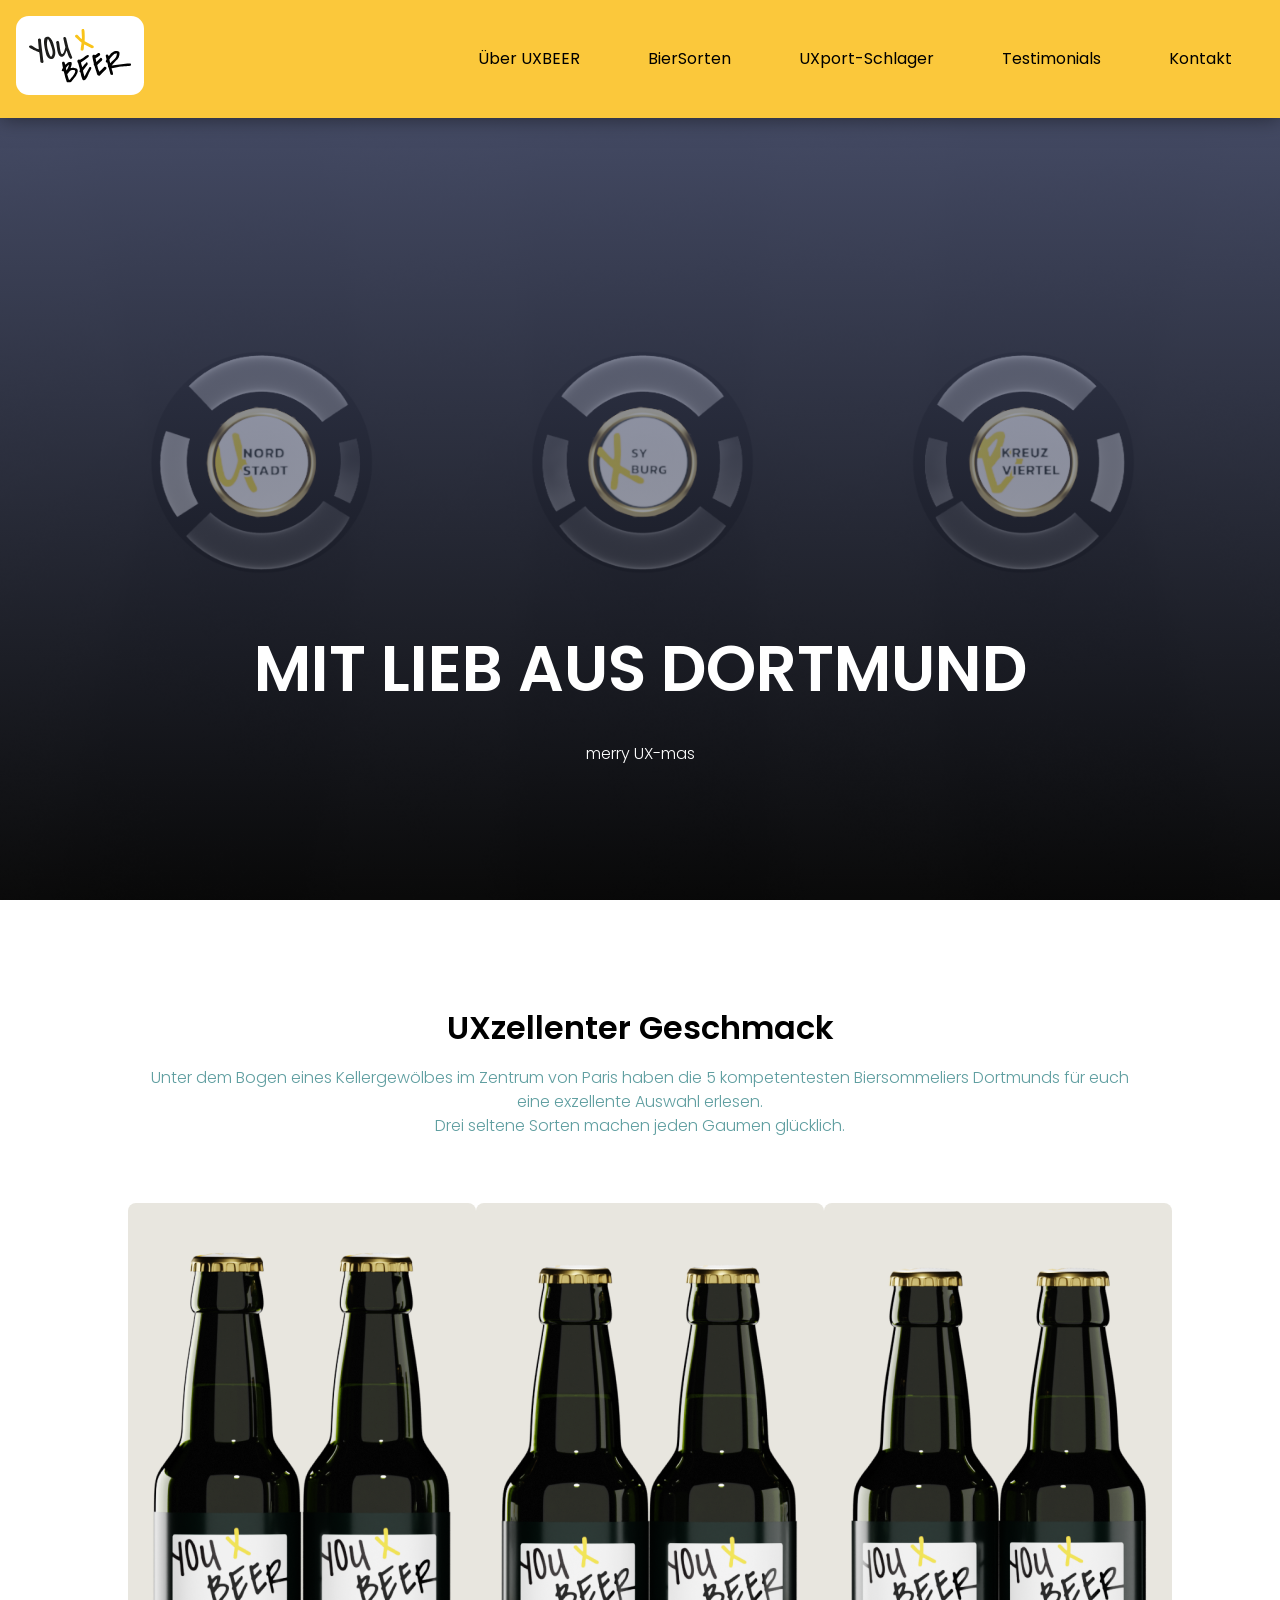
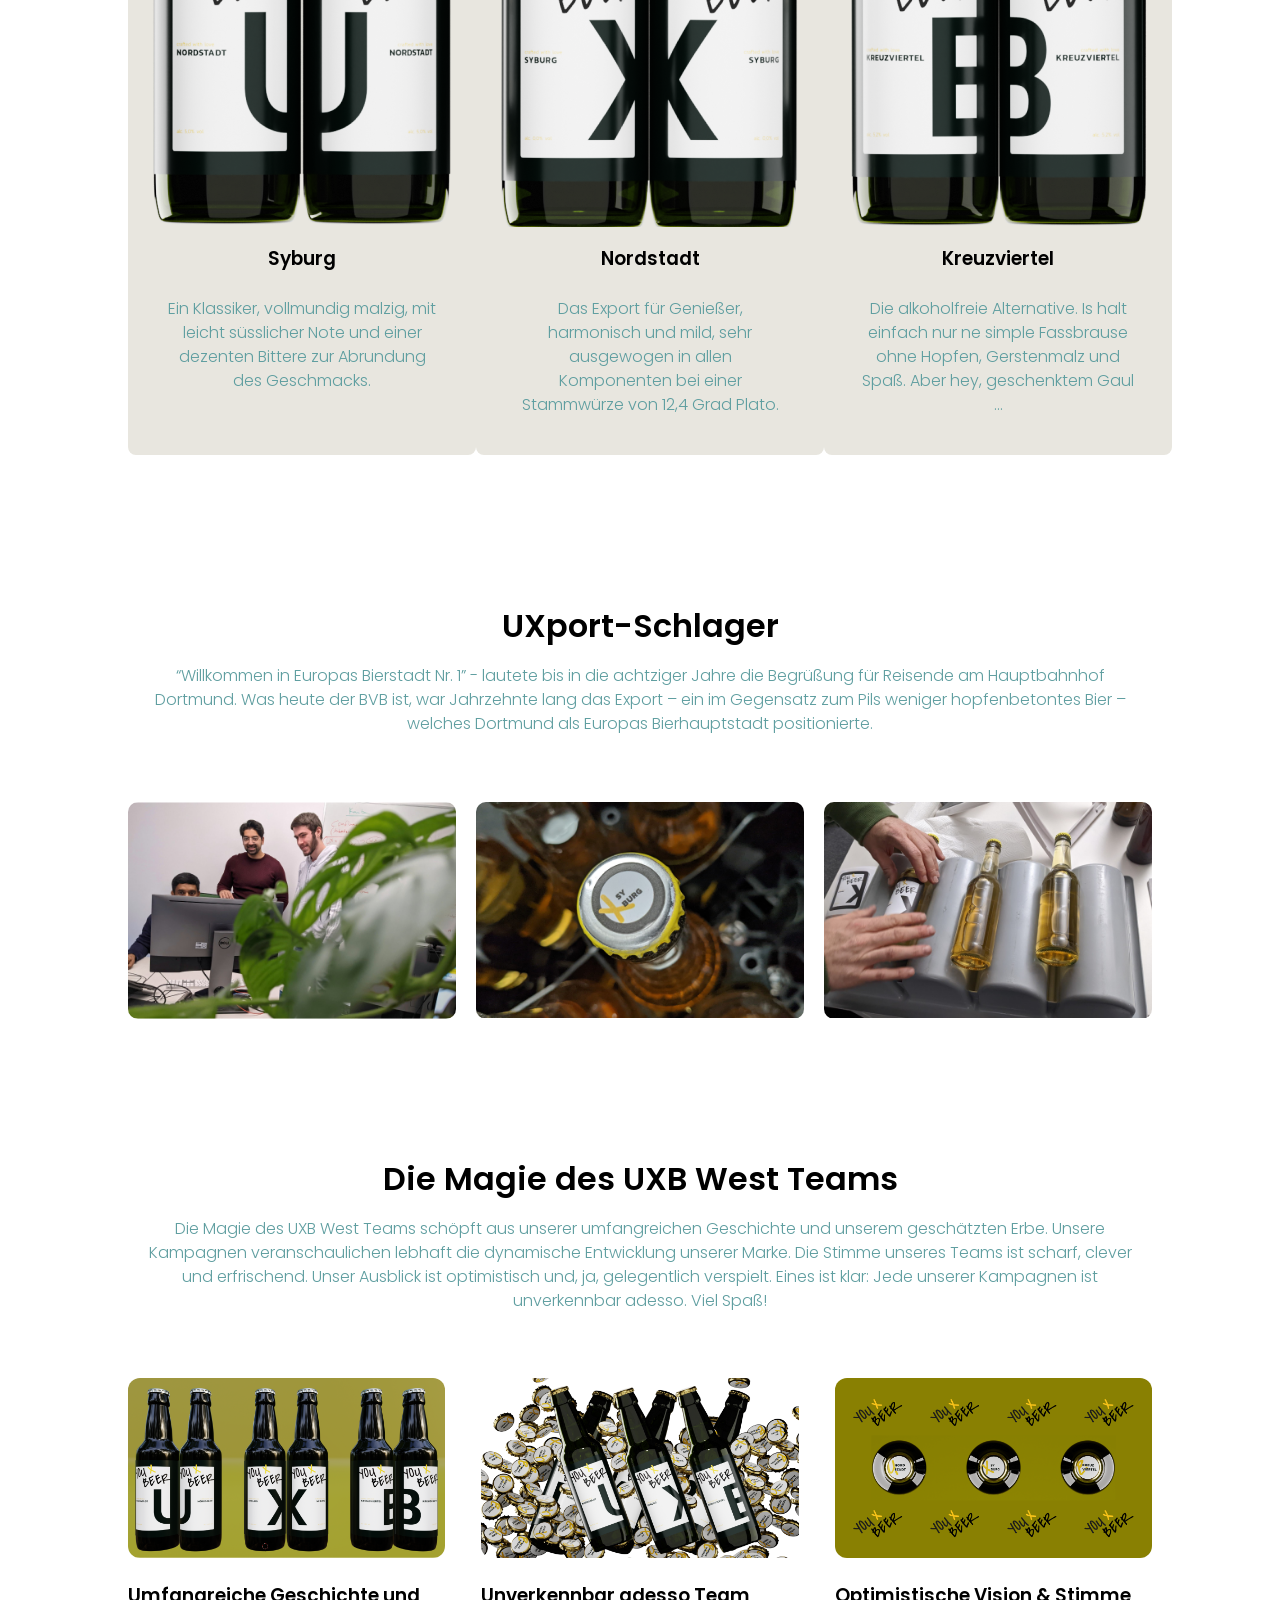
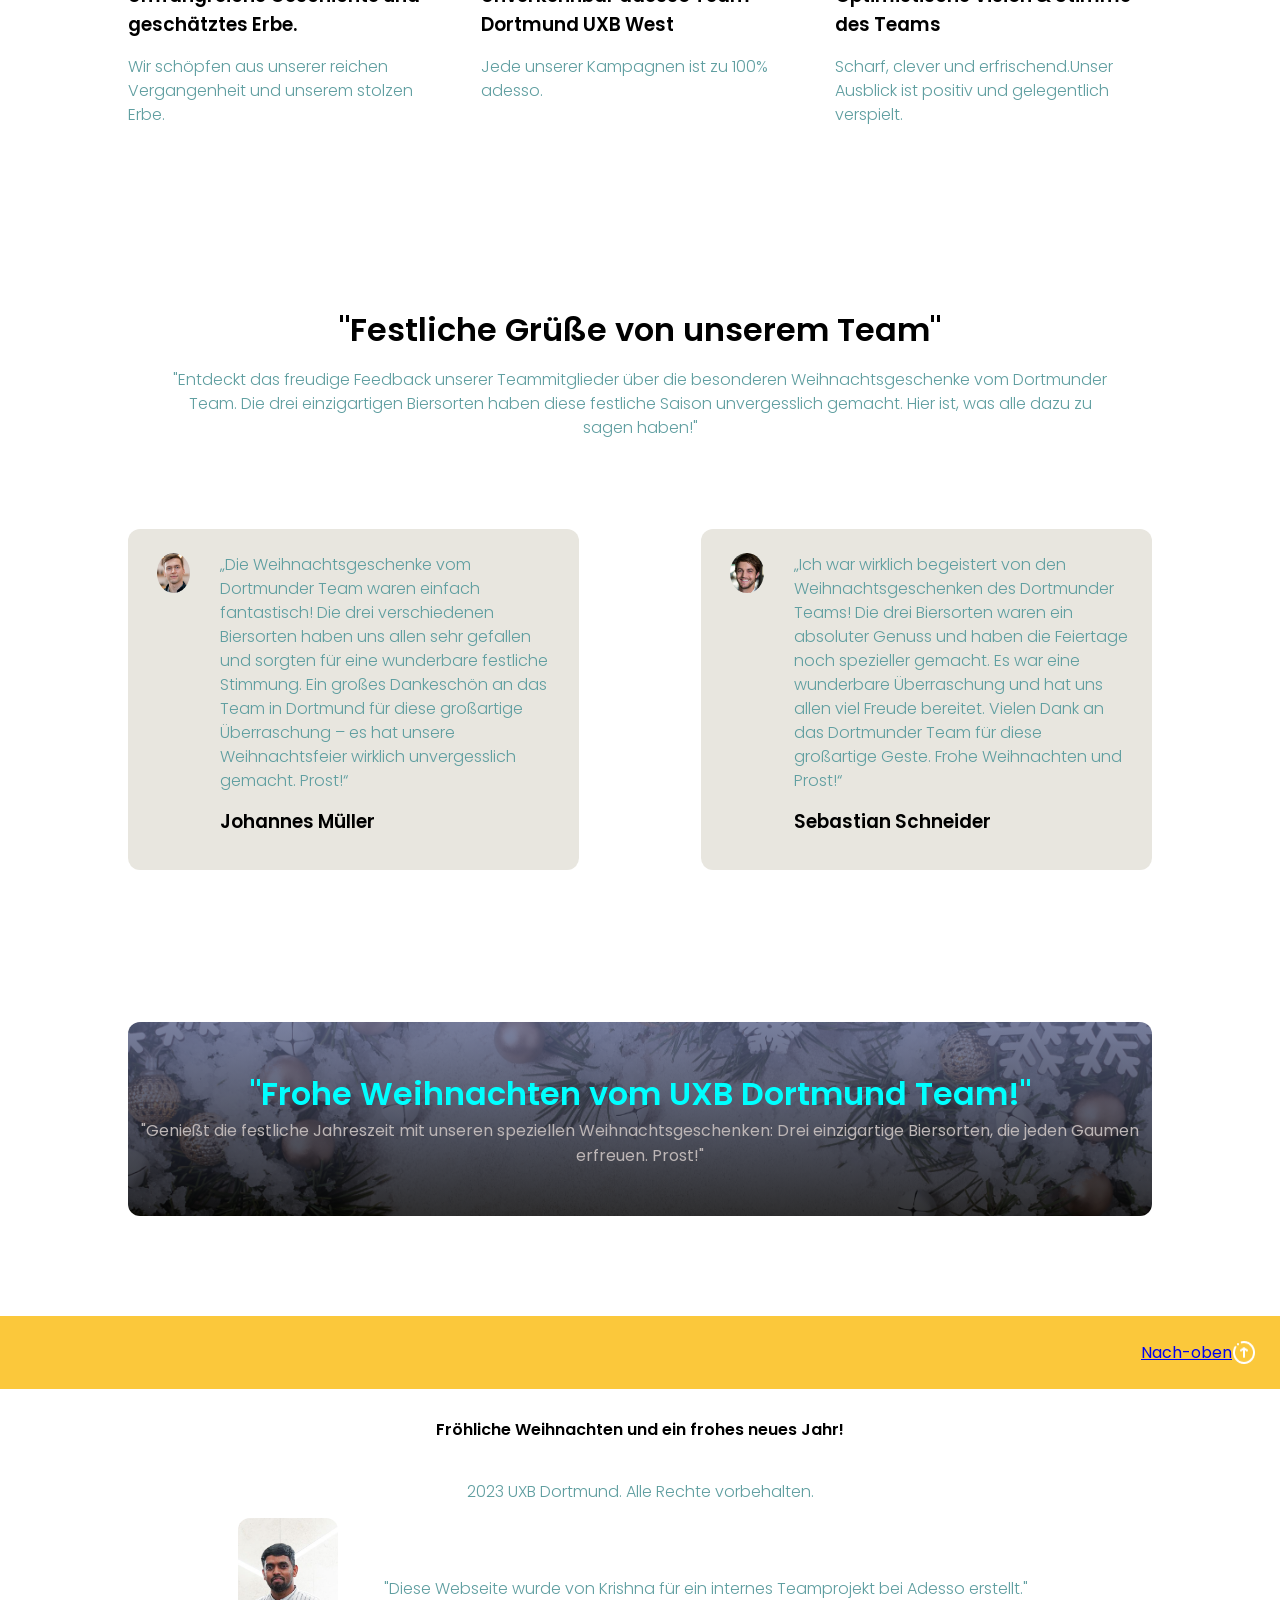
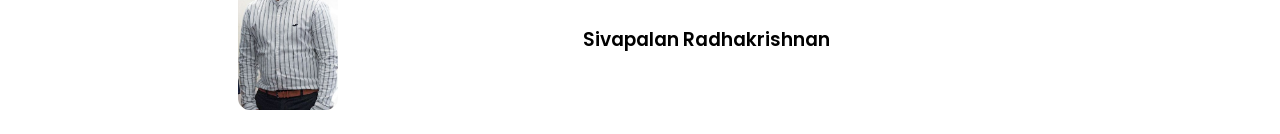
<file: code/index.html>
<!DOCTYPE html>
<html lang="en">
<head>
    <meta charset="UTF-8">
    <meta name="viewport" content="width=device-width, initial-scale=1.0">


    <link rel="icon" type="image/jpg" href="./images/Asset 2.svg">
    <title>UXBEER</title>
    <link rel="stylesheet" href="style.css">
    <link rel="preconnect" href="https://fonts.googleapis.com">
    <link rel="preconnect" href="https://fonts.gstatic.com" crossorigin>
    <link href="https://fonts.googleapis.com/css2?family=Poppins:wght@300;400;500;600;700&display=swap" rel="stylesheet">
   
   



</head>
<body>
    <nav>
        <a href="index.html"><img src="images/Asset 2.svg" alt="logo"></a>
        <div class="nav-links" id="navLinks">

            <img class="close-icon" src="images/white close icon.png" onclick="hideMenu()" >
                                       
                    <ul>
                        <li>  <a href="">Über UXBEER</a>  </li>
                        <li>  <a href="#BierSorten">BierSorten</a>  </li>
                        <li>  <a href="#UXport-Schlager">UXport-Schlager</a>  </li>
                        <li>  <a href="#Testimonials">Testimonials</a>  </li>                                        
                        <li>  <a href="#Kontakt">Kontakt</a>  </li>            
                    </ul>
        </div>
           
            <img class="menu-icon" src="images/white menu icon.png" onclick="showMenu()" >
            
       
</nav>
   <div class="header">
        
        <div class="textbox">
                             <h1>MIT LIEB AUS DORTMUND</h1>
                             <p>merry UX-mas</p>        
        </div>

   </div>
  
 <!-----beersortesection-->
   <section class="beerclasses" id="BierSorten">
    <h1>UXzellenter Geschmack</h1>
    <p>Unter dem Bogen eines Kellergewölbes im Zentrum von Paris haben die 5 kompetentesten Biersommeliers Dortmunds für euch eine exzellente Auswahl erlesen. 
        <br>Drei seltene Sorten machen jeden Gaumen glücklich.</p>

   <div class="row">
    <div class="beersorte">
        <img src="images/ubeer.png"  >
        <h3>Syburg</h3>
        <p>Ein Klassiker, vollmundig malzig, mit leicht süsslicher Note und einer dezenten Bittere zur Abrundung des Geschmacks.</p>
    </div>

    <div class="beersorte">
        <img src="images/xbeer.png" >
        <h3>Nordstadt</h3>
        <p>Das Export für Genießer, harmonisch und mild, sehr ausgewogen in allen Komponenten bei einer Stammwürze von 12,4 Grad Plato.</p>
    </div>

    <div class="beersorte">
        <img src="images/bbeer.png" >
        <h3>Kreuzviertel</h3>
        <p>Die alkoholfreie Alternative. Is halt einfach nur ne simple Fassbrause ohne Hopfen, Gerstenmalz und Spaß. Aber hey, geschenktem Gaul ...</p>
    </div>
    
</div>
   </section>


    <!-----beersortesection-->
    <section class="uxbeersection" id="UXport-Schlager">

        <h1>UXport-Schlager</h1>
        <p>“Willkommen in Europas Bierstadt Nr. 1” -  
            lautete bis in die achtziger Jahre die Begrüßung für Reisende am Hauptbahnhof Dortmund. 
            Was heute der BVB ist, war Jahrzehnte lang das Export – ein im Gegensatz zum Pils weniger hopfenbetontes 
            Bier – welches Dortmund als Europas Bierhauptstadt positionierte. </p>

            <div class="row">
                <div class="teampix">
                <img src="images/teampicture.png" >
                <div class="layer">
                    <h3>UXB Team</h3>
                </div>
                </div>

                <div class="teampix">
                    <img src="images/lidpicture.png" >
                    <div class="layer">
                        <h3>Top classic</h3>
                    </div>
                    </div>


                 <div class="teampix">
                    <img src="images/makingpicture.png" >
                    <div class="layer">
                    <h3>Let's do IT</h3>
                    </div>
                    </div>


            </div>

    </section>

 <!-----beersortesection-->

<section class="uxbwest">

<h1>Die Magie des UXB West Teams</h1>

<p>Die Magie des UXB West Teams schöpft aus unserer umfangreichen Geschichte und unserem geschätzten Erbe. 
    Unsere Kampagnen veranschaulichen lebhaft die dynamische Entwicklung unserer Marke. 
    Die Stimme unseres Teams ist scharf, clever und erfrischend. Unser Ausblick ist optimistisch und, ja, gelegentlich verspielt. 
    Eines ist klar: Jede unserer Kampagnen ist unverkennbar adesso. Viel Spaß!</p>

    <div class="row">
        <div class="teammagic">
            <img src="images/blogimage1.png">
            <h3>Umfangreiche Geschichte und geschätztes Erbe.</h3>
            <p>Wir schöpfen aus unserer reichen Vergangenheit und unserem stolzen Erbe.</p>
        </div>

        <div class="teammagic">
            <img src="images/blogimage2.png">
            <h3>Unverkennbar adesso Team Dortmund UXB West</h3>
            <p>Jede unserer Kampagnen ist zu 100% adesso.</p>
        </div>

        <div class="teammagic">
            <img src="images/blogimage3.png">
            <h3>Optimistische Vision & Stimme des Teams</h3>
            <p>Scharf, clever und erfrischend.Unser Ausblick ist positiv und gelegentlich verspielt.</p>
        </div>

    </div> 

</section>

<!-----Testimonials-->

<section class="testimonials" id="Testimonials">
   <div class="bandborder">
    <h1>"Festliche Grüße von unserem Team"</h1>
    <p> "Entdeckt das freudige Feedback unserer Teammitglieder über die besonderen Weihnachtsgeschenke vom Dortmunder Team. 
        Die drei einzigartigen Biersorten haben diese festliche Saison unvergesslich gemacht. 
        Hier ist, was alle dazu zu sagen haben!"  </p>
    </div>


    <div class="row">
        <div class="testimonialscolumn">
            <img src="images/porait-cute-boy-cafe 1.png" >
            <div class="align">
                <p>„Die Weihnachtsgeschenke vom Dortmunder Team waren einfach fantastisch! 
                    Die drei verschiedenen Biersorten haben uns allen sehr gefallen und sorgten für eine wunderbare festliche Stimmung. 
                    Ein großes Dankeschön an das Team in Dortmund für diese großartige Überraschung 
                    – es hat unsere Weihnachtsfeier wirklich unvergesslich gemacht. Prost!“</p>
                <h3>Johannes Müller</h3>
            </div>

        </div>

        <div class="testimonialscolumn">
            <img src="images/smiling-businessman-standing-airport 1.png" >
            <div class="align">
                <p>„Ich war wirklich begeistert von den Weihnachtsgeschenken des Dortmunder Teams! 
                    Die drei Biersorten waren ein absoluter Genuss und haben die Feiertage noch spezieller gemacht. 
                    Es war eine wunderbare Überraschung und hat uns allen viel Freude bereitet. 
                    Vielen Dank an das Dortmunder Team für diese großartige Geste. Frohe Weihnachten und Prost!“</p>
                <h3>Sebastian Schneider</h3>
            </div>

        </div>

    </div>
</section>


<!-----Banner-->

<section class="wishes">
    <h1>"Frohe Weihnachten vom UXB Dortmund Team!"</h1>
    <a href="index.html">"Genießt die festliche Jahreszeit mit unseren speziellen Weihnachtsgeschenken: Drei einzigartige Biersorten, die jeden Gaumen erfreuen. Prost!"</a>
</section>

<div class="totop">
    <a href="index.html">Nach-oben</a>  
    <img src="images/go up.png" >  
</div>


 <!---Footer-->

 <section class="footer" id="Kontakt">
    <h4>Fröhliche Weihnachten und ein frohes neues Jahr!</h4>
    <p>2023 UXB Dortmund. Alle Rechte vorbehalten.</p>
   
    <div class="footermessage">
        <img src="images/krishna.png" >
        <div class="align">
            <p>"Diese Webseite wurde von Krishna für ein internes Teamprojekt bei Adesso erstellt."</p>
            <h3>Sivapalan Radhakrishnan</h3>
        </div>      

    </div>
    
 </section>




   <!-----Javascript for toggle Menu-->
    <script>
        var navLinks = document.getElementById("navLinks");
        function showMenu(){
            navLinks.style.right = "0";
        }
        function hideMenu(){
            navLinks.style.right = "-351px";
        }

        
    </script>



</body>
</html>
</file>
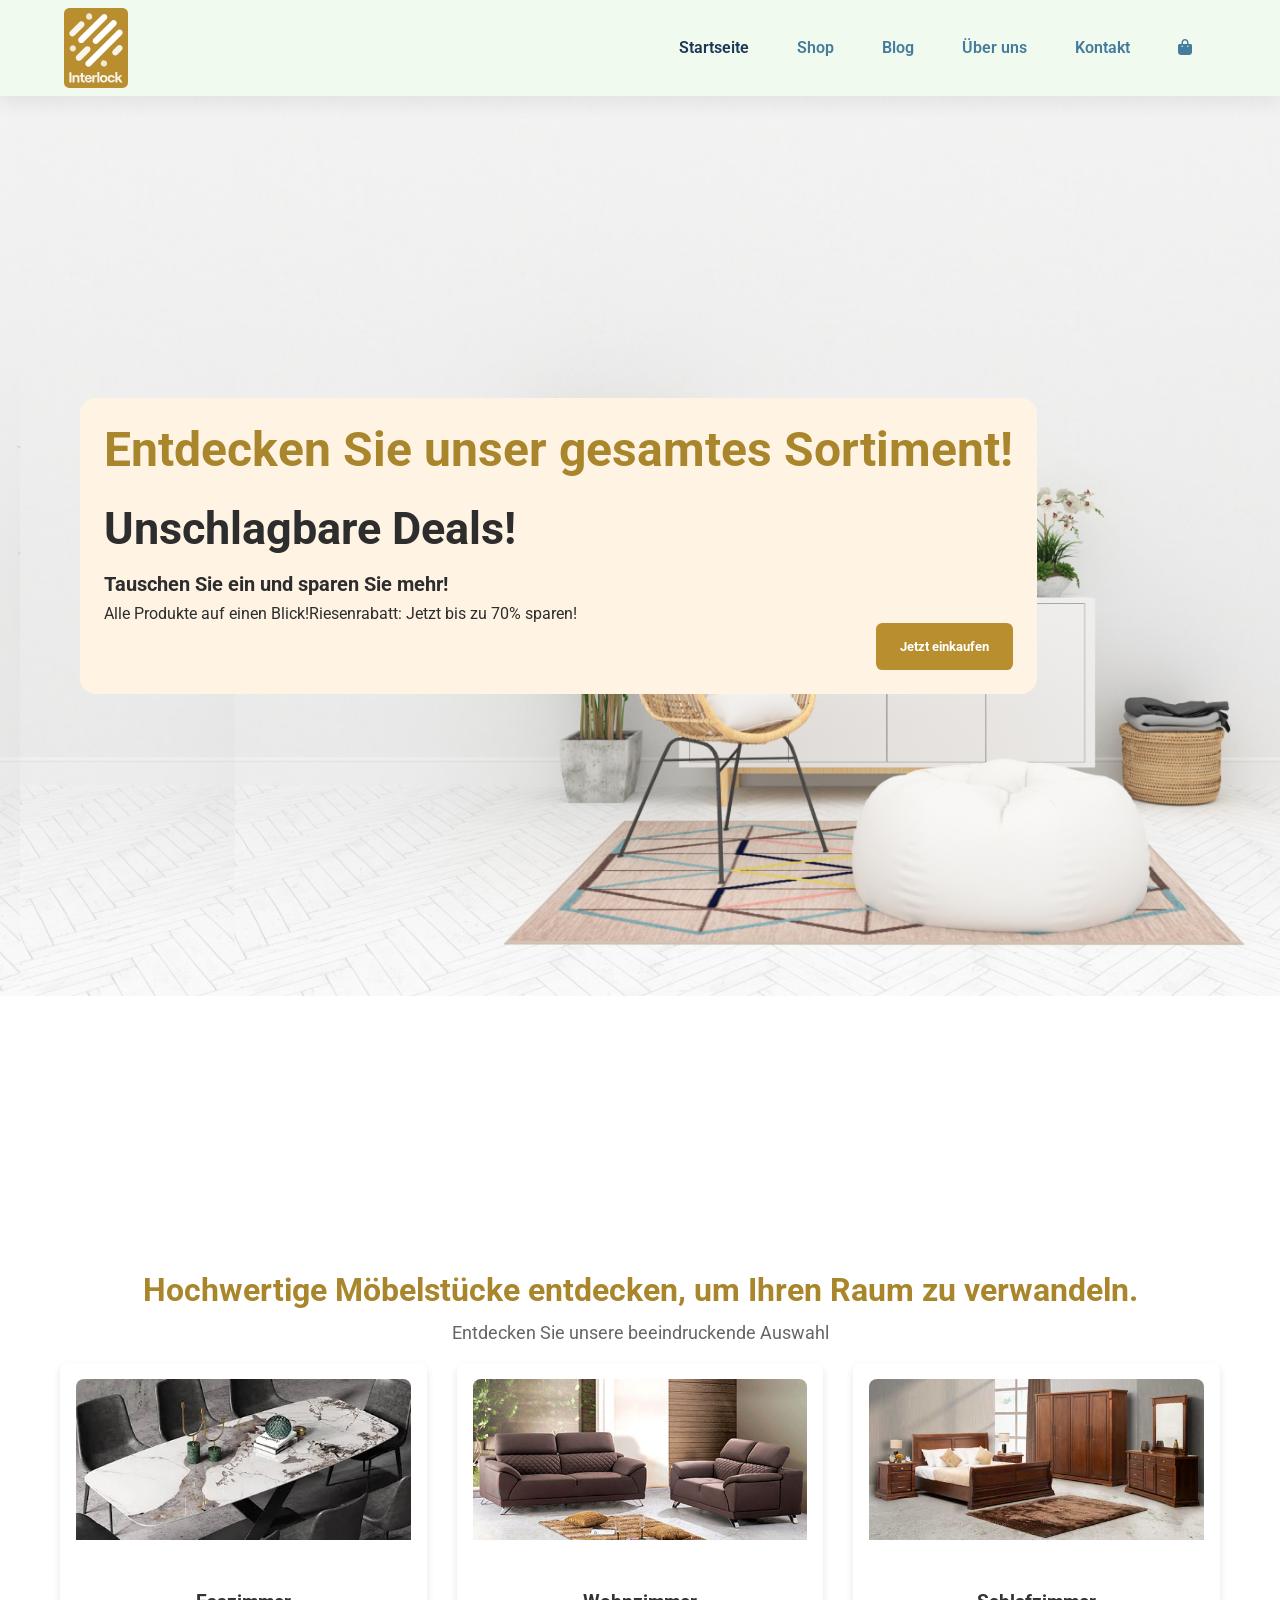
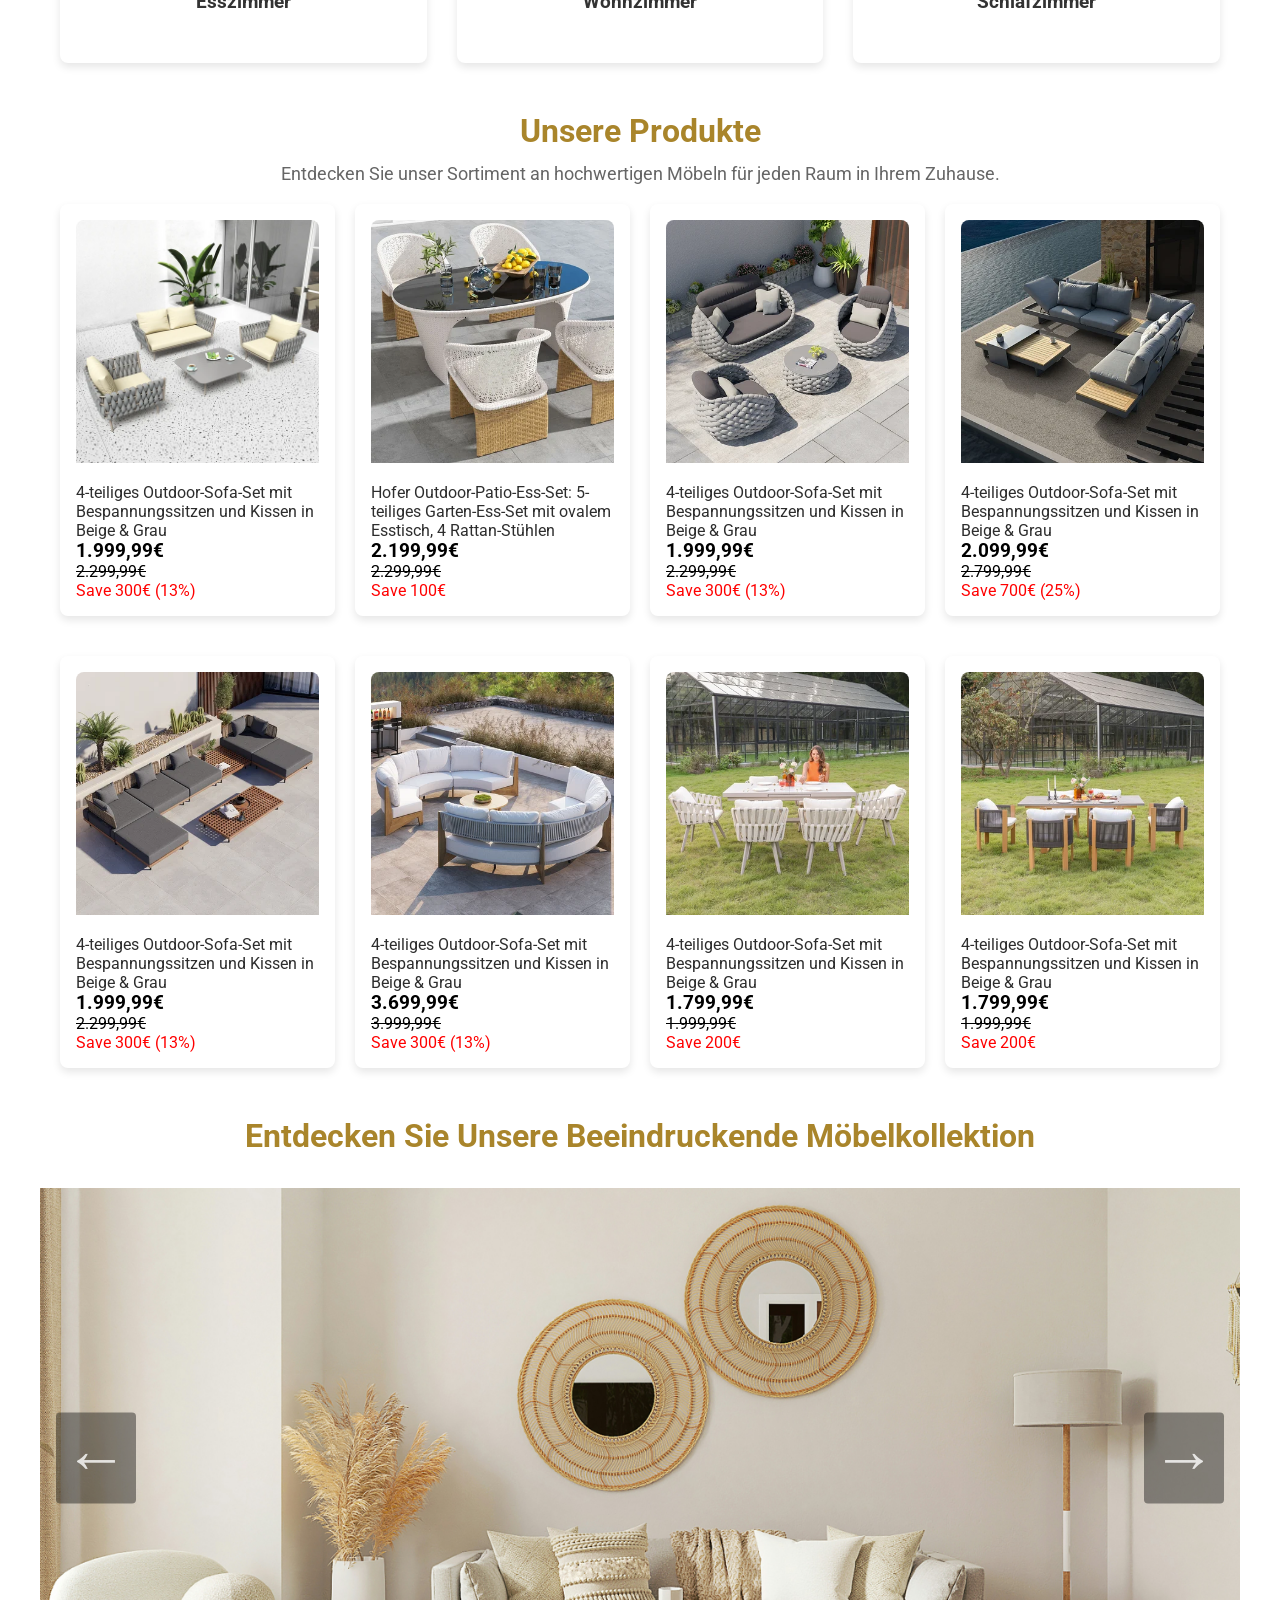
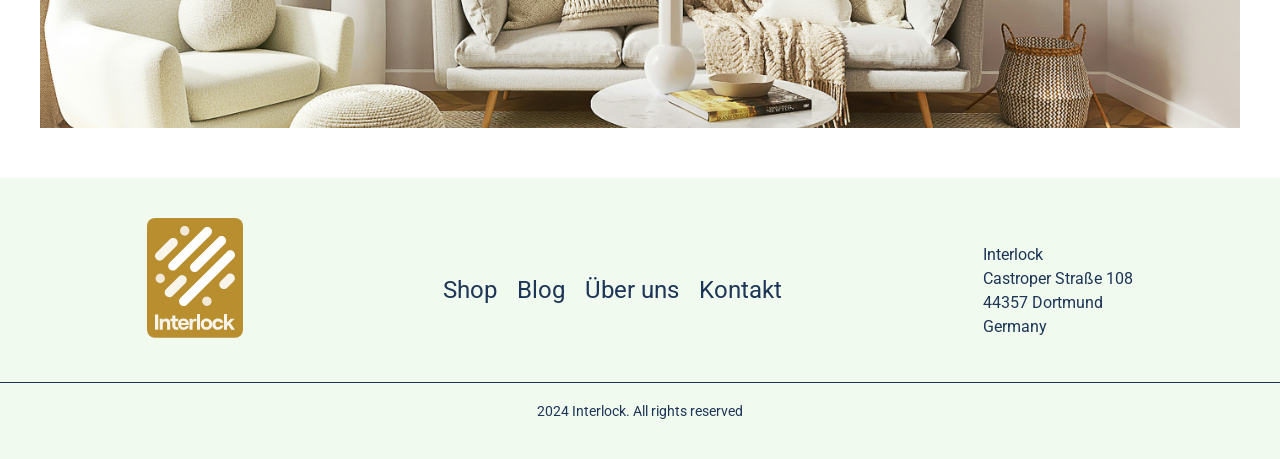
<file: Ecommerce webseit/index.html>
<!DOCTYPE html>
<html lang="en">

<head>
    <meta charset="UTF-8">
    <meta name="viewport" content="width=device-width, initial-scale=1.0">
    <title>Ecommerce webseit</title>
    <link rel="icon" href="images/Logo.svg" type="image/x-icon">

    <link rel="preconnect" href="https://fonts.googleapis.com">
    <link rel="preconnect" href="https://fonts.gstatic.com" crossorigin>
    <link href="https://fonts.googleapis.com/css2?family=Open+Sans:ital,
    wght@0,300..800;1,300..800&family=Roboto:ital,wght@0,300;0,400;0,500;0,700;0,900;1,400&display=swap"
        rel="stylesheet">

    <!-- cdn font awsome -->
    <link rel="stylesheet" href="https://cdnjs.cloudflare.com/ajax/libs/font-awesome/6.0.0-beta3/css/all.min.css">
    <!-- style.css link -->
    <link rel="stylesheet" href="style.css">
    <script src="script.js" defer></script>

</head>

<body>

    <!--Navbar(1 logo image and 6 anchor tag links) ----------------------------------------->

    <section id="header">
        <div class="logo-container">
            <a href="#index.html" class="logo"><img src="images/Logo.svg" alt="Logo" class="logo">
            </a>
        </div>


        <div>
            <ul id="navbar">
                <li> <a class="active" href="index.html">Startseite</a> </li>
                <li> <a href="shop.html">Shop</a> </li>
                <li> <a href="blog.html">Blog</a> </li>
                <li> <a href="überuns.html">Über uns</a> </li>
                <li> <a href="kontakt.html">Kontakt</a> </li>
                <li> <a href="cart.html"><i class="fa fa-shopping-bag"></i></a> </li>
            </ul>
        </div>

    </section>

    <!--banner image and its contents-------------------------------------------------------->

    <section id="hero">
        <div class="bannerText">
            <h1>Entdecken Sie unser gesamtes Sortiment!</h1>
            <h2>Unschlagbare Deals!</h2>
            <h4>Tauschen Sie ein und sparen Sie mehr!</h4>
            <p>Alle Produkte auf einen Blick!Riesenrabatt: Jetzt bis zu 70% sparen!</p>
            <button>Jetzt einkaufen</button>
        </div>
    </section>

        <!--new wrapper-------------------------------------------------------->
        <section class="wrap">
            <div class="wrapper">
                <div class="item item1"><img src="images/products section 3/moving slider/1.jpg"></div>
                <div class="item item2"><img src="images/products section 3/moving slider/2.jpg"></div>
                <div class="item item3"><img src="images/products section 3/moving slider/3.jpg"></div>
                <div class="item item4"><img src="images/products section 3/moving slider/4.jpg"></div>
                <div class="item item5"><img src="images/products section 3/moving slider/9.jpg"></div>
                <div class="item item6"><img src="images/products section 3/moving slider/6.jpg"></div>
                <div class="item item7"><img src="images/products section 3/moving slider/7.jpg"></div>
                <div class="item item8"><img src="images/products section 3/moving slider/8.jpg"></div>
            </div>
        </section>
    
        <!----------------------------------------------------------------------->


    <!--feature cards-------------------------------------------------------->

    <div class="featuretitles">
        <h1>Hochwertige Möbelstücke entdecken, um Ihren Raum zu verwandeln.</h1>
        <p>Entdecken Sie unsere beeindruckende Auswahl</p>
    </div>

    <section id="features">
        <div class="feature-card">
            <img src="images/products section 3/dining.webp" alt="Dining Room">
            <h4>Esszimmer</h4>
        </div>
        <div class="feature-card">
            <img src="images/products section 3/wohnzimmer-sofa-1.jpg" alt="Living Room">
            <h4>Wohnzimmer</h4>
        </div>
        <div class="feature-card">
            <img src="images/products section 3/bedroom.jpeg" alt="Bedroom">
            <h4>Schlafzimmer</h4>
        </div>
    </section>

    <!--products cards-------------------------------------------------------->
    <div class="featuretitles">
        <h1>Unsere Produkte</h1>
        <p>Entdecken Sie unser Sortiment an hochwertigen Möbeln für jeden Raum in Ihrem Zuhause.</p>
    </div>
    <section id="produktsection">
        <div id="produktcards" class="card">
            <img src="images/products section 3/product1.webp" alt="product1">
            <div class="productcard">
                <p>4-teiliges Outdoor-Sofa-Set mit Bespannungssitzen und Kissen in Beige & Grau</p>
                <p>
                <h3>1.999,99€</h3>
                <del>2.299,99€</del><br>
                <span style="color: red;">Save 300€ (13%)</span>
                </p>
            </div>
        </div>
        <div id="produktcards" class="card">
            <img src="images/products section 3/p2.webp" alt="product1">
            <div class="productcard">
                <p>Hofer Outdoor-Patio-Ess-Set: 5-teiliges Garten-Ess-Set mit ovalem Esstisch, 4 Rattan-Stühlen </p>
                <p>
                <h3>2.199,99€</h3>
                <del>2.299,99€</del><br>
                <span style="color: red;">Save 100€</span>
                </p>
            </div>
        </div>
        <div id="produktcards" class="card">
            <img src="images/products section 3/p3.webp" alt="product1">
            <div class="productcard">
                <p>4-teiliges Outdoor-Sofa-Set mit Bespannungssitzen und Kissen in Beige & Grau</p>
                <p>
                <h3>1.999,99€</h3>
                <del>2.299,99€</del><br>
                <span style="color: red;">Save 300€ (13%)</span>
                </p>
            </div>
        </div>
        <div id="produktcards" class="card">
            <img src="images/products section 3/p4.webp" alt="product1">
            <div class="productcard">
                <p>4-teiliges Outdoor-Sofa-Set mit Bespannungssitzen und Kissen in Beige & Grau</p>
                <p>
                <h3>2.099,99€</h3>
                <del>2.799,99€</del><br>
                <span style="color: red;">Save 700€ (25%)</span>
                </p>
            </div>
        </div>
        <div id="produktcards" class="card">
            <img src="images/products section 3/p5.webp" alt="product1">
            <div class="productcard">
                <p>4-teiliges Outdoor-Sofa-Set mit Bespannungssitzen und Kissen in Beige & Grau</p>
                <p>
                <h3>1.999,99€</h3>
                <del>2.299,99€</del><br>
                <span style="color: red;">Save 300€ (13%)</span>
                </p>
            </div>
        </div>
        <div id="produktcards" class="card">
            <img src="images/products section 3/p6.webp" alt="product1">
            <div class="productcard">
                <p>4-teiliges Outdoor-Sofa-Set mit Bespannungssitzen und Kissen in Beige & Grau</p>
                <p>
                <h3>3.699,99€</h3>
                <del>3.999,99€</del><br>
                <span style="color: red;">Save 300€ (13%)</span>
                </p>
            </div>
        </div>
        <div id="produktcards" class="card">
            <img src="images/products section 3/p7.webp" alt="product1">
            <div class="productcard">
                <p>4-teiliges Outdoor-Sofa-Set mit Bespannungssitzen und Kissen in Beige & Grau</p>
                <p>
                <h3>1.799,99€</h3>
                <del>1.999,99€</del><br>
                <span style="color: red;">Save 200€</span>
                </p>
            </div>
        </div>
        <div id="produktcards" class="card">
            <img src="images/products section 3/p8.webp" alt="product1">
            <div class="productcard">
                <p>4-teiliges Outdoor-Sofa-Set mit Bespannungssitzen und Kissen in Beige & Grau</p>
                <p>
                <h3>1.799,99€</h3>
                <del>1.999,99€</del><br>
                <span style="color: red;">Save 200€</span>
                </p>
            </div>
        </div>
    </section>

    <!--products carousel-------------------------------------------------------->
    <div class="featuretitles">
        <h1>Entdecken Sie Unsere Beeindruckende Möbelkollektion</h1>
    </div>

    <section aria aria-label="Newest Photos">
        <div class="carousal" data-carousel>
            <button class="carousal-button prev" data-carousal-button="prev">
                &#8592;</button>
            <button class="carousal-button next" data-carousal-button="next">&#8594;</button>

            <ul data-slides>
                <li class="slide" data-active><img src="images/products section 3/slide1.jpg" alt="p8"></li>
                <li class="slide"><img src="images/products section 3/slide2.jpg" alt="p7"></li>
                <li class="slide"><img src="images/products section 3/slide3.jpg" alt="p6"></li>
                <li class="slide"><img src="images/products section 3/slide4.jpg" alt="p5"></li>
                <li class="slide"><img src="images/products section 3/slide5.jpg" alt="p5"></li>
            </ul>
        </div>
    </section>

  <!--FOOTER-------------------------------------------------------->
    <footer>
        <div class="footer-container">
            <div class="footer-logo">
                <img src="images/Logo.svg" alt="Company Logo">
            </div>
            <div class="footer-nav">
                <nav>
                    <ul>
                        <li><a href="#">Shop</a></li>
                        <li><a href="#">Blog</a></li>
                        <li><a href="#">Über uns</a></li>
                        <li><a href="#">Kontakt</a></li>
                    </ul>
                </nav>
            </div>
            <div class="footer-address">
                <p>Interlock</p>
                <p>Castroper Straße 108</p>
                <p>44357 Dortmund</p>
                <p>Germany</p>
            </div>
        </div>
        <div class="reserved">2024 Interlock. All rights reserved</div>
    </footer>
<!------------------------------------------------------------------>










</body>

</html>
</file>
<file: code/style.css>
html{
    scroll-behavior: smooth;
}
body{
   overflow: scroll;
}

*{
    margin: 0px;
    padding: 0px;
    box-sizing: border-box;
    font-family: "Poppins", sans-serif;
    
 }

 .header{
    width: 100%;
    height: 100vh;
    background-image:linear-gradient(rgba(91, 100, 137, 0.8),rgba(0,0,0,0.3)),url(images/top\ eevee\ .png) ;
    background-position: center;
    background-size: cover;
    position: relative;
 }
nav{
   width: 100%;
    display: flex;
    padding:1rem;
    justify-content: space-between;
    align-items: center;
    position: fixed;
    z-index: 100;
    background-color: #FBC83B;
    box-shadow: 0 0 20px 0px rgba(0,0,0,0.5) ;
    
}

nav img{
    width: 8rem;
    background-color: rgb(255, 255, 255);
    padding: .8rem;
    border-radius: .8rem;
}
 .nav-links{
    flex: 1;
    text-align: right;
 }

.nav-links ul li{
list-style: none;
display: inline-block;
padding: 0.2rem 2rem ;
position: relative;

 }
 .nav-links ul li a{
    color: black;
    text-decoration: none;
    font-size: 1rem;
 }

 .nav-links ul li::after{
    content: '';
    width: 0%;
    height: 2px;
    background:black;
    display: block;
    margin: auto;
    transition: 0.5s;
    

 }
 .nav-links ul li:hover::after{
    width: 100%;
 }

 .textbox{
    width: 90%;
    color: #fff;
    position: absolute;
    top: 80%;
    left: 50%;
    transform: translate(-50%,-50%);
    text-align: center;
 }
 .textbox h1{
    font-size: 64px;
 }
 .textbox p{
    margin: 12px 0 40px;
    font-size: 16px;
    color: #fff;
 }




 nav .close-icon{
    display: none;
 }
 nav .menu-icon{
   display: none;
}


 
 /*----------beerclasses----------*/

 .beerclasses{
    width: 80%;
    margin: auto;
    text-align: center;
    padding-top: 6.5rem;
 }

 h1{
    font-size: 2rem;
    font-weight: 600;
 }

 p{
    font-size: 1rem;
    color: cadetblue;
    font-weight: 300;
    line-height: 1.5rem;
    padding: 14px;
 }

 .row{
    margin-top: 5%;
    display: flex;
    justify-content: space-between;

 }



 .beersorte{
    flex-basis: 31%;
    background: #E8E6DF;
    border-radius: 8px;
    margin-bottom: 5%;
    padding: 24px;
    box-sizing: border-box;
 }
 h3{
    text-align: center;
    font-weight: 600;
    margin: 10px 0;

 }


 .beersorte:hover{
    box-shadow: 0 0 20px 0px rgba(0,0,0,0.2) ;
 }

/*----------uxbeersection----------*/

 .uxbeersection{
    width: 80%;
    margin: auto;
    text-align: center;
    padding-top: 6rem;

 }


 /*----------teampix----------*/

 .teampix{
    flex-basis: 32%;
    border-radius: 10px;
    margin-bottom: 2rem;
    position: relative;
    overflow: hidden;

 }
 .teampix img{
    width: 100%;
    display: block;
 }
 .layer{
    background: transparent;
    height: 100%;
    width: 100%;
    position: absolute;
    top: 0;
    left: 0;
    transition: 0.5s;
 }
 .layer:hover{
    background: rgba(226, 0,0,0.7);
 }
 .layer h3{
    width: 100%;
    font-weight: 500;
    font-size: 1.5rem;
    bottom: 0;
    left: 50%;
    transform: translateX(-50%);
    position: absolute;
    color: #fff;
    opacity: 0;
    transition: 0.5s;
 }

.layer:hover h3{
    bottom: 49%;
    opacity: 1;
}

/*----------teampix----------*/

.uxbwest{
    width: 80%;
    margin: auto;
    text-align: center;
    padding-top: 6.5rem;
}
/*----------Die Magie des UXB West Teams----------*/

.teammagic{
flex-basis: 31%;
border-radius: 12px;
text-align: left;
margin-bottom: 5%;
}

.teammagic img{
    width: 100%;
    border-radius: 12px;

}

.teammagic p{
    padding: 0;
}

.teammagic h3{
    margin-top: 1rem;
    margin-bottom: 1rem;
    text-align: left;
}

/*----------testimonials---------*/

.testimonials{
    width: 80%;
    margin: auto;
    padding-top: 6.5rem;
    text-align: center;
}
.bandborder{
    
    padding: 24px;
    border-radius: 12px;
}
.testimonialscolumn{
    flex-basis: 44%;
    border-radius: 12px;
    margin-bottom: 5%;
    text-align: left;
    background: #E8E6DF;
    padding: 24px;
    cursor: pointer;
    display: flex;
}

.testimonialscolumn img{
height: 40px;
margin-left: 5px;
margin-right: 30px;
border-radius: 50%;

}
.testimonialscolumn p{
    padding: 0;
}
.testimonialscolumn  h3{
   margin-top: 14px;
   text-align: left;   
}
/*----------wishes---------*/
.wishes{
    margin: 100px auto;
    width: 80%;
    background-image:linear-gradient(rgba(91, 100, 137, 0.8),rgba(0,0,0,0.8)),url(images/festive-christmas-assortment-with-copy-space.jpg) ;
    background-position: center;
    background-size: cover;
    position: relative;
    border-radius: 12px;
    padding: 48px 12px;
    text-align: center;
    color: aqua;
}

.wishes a {
    color: #bdb6b6;
    text-decoration: none;
    font-size: 32px‚;
}
/*---------Footer---------*/

.footer{
    width: 100%;
    text-align: center;
    padding: 24px  0;

}

.footer h4{
    margin-bottom: 24px;
    margin-top: 4px;
    font-weight: 600;
}

/*---------Footer---------*/
.footermessage{
   box-sizing: border-box;

   display: flex;
   justify-content: center;
   align-content: center;
   align-items: center;
   gap: 2rem;
}
.footermessage img{
   display: block;
   width: 100px;  
    border-radius: 12px;
    border: none;
}


    

.align{
   display: flex;
   flex-direction: column;

   
}

.totop{
    flex-basis: 20%;
  
   display: flex;
   justify-content: end;
    background:#FBC83B;
    padding: 24px;
    display: flex;
    
    
    cursor: pointer;
    
}

  /*----------smaller screens----------*/

  @media(max-width: 1200px){
    .wishes{
        font-size: 16px;
       
        }





 @media(max-width: 1200px){
    .row{
        flex-direction: column;
    }
 }
 


 /*----------smaller screens----------*/

@media(max-width:1200px)
{
    .textbox h1
    {font-size: 20px;}
    .nav-links ul li{
        display: block;
    }


    .nav-links 
    {position: absolute;
    background: #FBC83B;
    height: 100vh;
    width: 350px;
    top: 0;
    right: -351px;
    text-align: left;
    z-index: 2 ;
    transition: 1s;
     }

     nav .close-icon {
        height: 34px;
        width: 34px;
        display: block;
        color: #fff; /* Correctly applying white color */
        margin-top: 24px;
        margin-left: 24px;
        padding: 8px;
        cursor: pointer;
    }

    .nav-links ul{
        padding: 30px;
        margin-top: 64px;
    }

    nav .menu-icon {
        height: 34px;
        width: 34px;
        display: block;
       padding: 8px;
        cursor: pointer;
        
     }


}
</file>
<file: Ecommerce webseit/style.css>
html{
    scroll-behavior: smooth;
}


* {
    margin: 0%;
    padding: 0%;
    box-sizing: border-box;
    font-family: "roboto", sans-serif;
}

*,
*::after,
*::before {
    box-sizing: border-box;
}

body {
    background-color: #fff;
    width: 100%;
    align-items: center;
}

h1 {
    font-size: 3rem;
    line-height: 3.5rem;
    color: #A9852B;
}

h2 {
    font-size: 2.8rem;
    line-height: 3.4rem;
    color: #2D2D2D;
}

h4 {
    font-size: 1.25rem;
    color: #2D2D2D;
}

h6 {
    font-weight: 500;
    font-size: 16px;
}

p {
    font-size: 1rem;
    color: #2D2D2D;
    
}


/*---------------------------navbar------------------------*/

#header {
    display: flex;
    flex-wrap: wrap;
    justify-content: space-between;
    align-items: center;
    max-width: 100%;
    max-height: fit-content;
    padding: 0.5rem 4rem;
    background: #f1faee;
    box-shadow: 0 0.6rem 1rem rgba(0, 0, 0, 0.06);
    top: 0;
    left: 0;
    height: 6rem;
    position: sticky;
    z-index: 999;
}

#navbar {
    display: flex;
    flex-wrap: wrap;
    justify-content: space-between;
    max-width: 100%;
}

.logo-container {
    display: flex;
    align-items: center;
    height: 100%;
    /* Ensure it fills the height of the header */
}

#header .logo {
    height: 200px;
    /* Adjust this value as needed to reduce logo size */
    max-height: 100%;
    /* Ensure logo doesn't exceed the header height */
}


#navbar ul {
    display: flex;
    flex-wrap: wrap;
    /* Allow flex items to wrap */
    align-items: center;
    padding: 0;
    margin: 0;
    list-style: none;
}

#navbar li {
    list-style: none;
    padding: 0 1.5rem;
}

#navbar li a {
    text-decoration: none;
    font-size: 1rem;
    font-weight: 600;
    color: #457b9d;
    transition: 0.3s ease;
}

#navbar li a:hover {
    color: #1d3557;
}

#navbar li a.active {
    color: #1d3557;
}

/*----underline after hover effect--------*/
#navbar li a::after {
    content: '';
    width: 0%;
    height: 2px;
    background: black;
    display: block;
    margin: auto;
    transition: 0.5s;
}

#navbar li a:hover::after {
    width: 100%;
}


/*------------------------------------------------------*/
/*----banner image with text in the landing page--------*/
#hero {
    background-image: url(images/banner.png);
    background-size: cover;
    width: 100%;
    height: 100vh;
    background-position: right;
    /* Center the background image */
    background-repeat: no-repeat;
    /* Ensure the background image does not repeat */
    padding: 0 5rem;
    display: flex;
    flex-direction: column;
    align-items: flex-start;
    justify-content: center;
}

.bannerText {
    display: flex;
    flex-direction: column;
    width: fit-content;
    background-color: #FFF3E3;
    padding: 1.5rem;
    border-radius: 1rem;
}

#hero h4 {
    padding-bottom: 0.5rem;
}

#hero h1 {
    color: #A9852B;
    margin-bottom: 1.5rem;
}
#hero h2 {
       margin-bottom: 1rem;
}

#hero button {
    border: 0;
    align-self: flex-end;
    border-radius: 0.4rem;
    background-color: #B88E2F;
    color: #fff;
    justify-content: center;
    cursor: pointer;
    font-weight: 700;
    padding: 1rem 1.5rem
}

/*------------------------------------------------------*/

#features {
    max-width: 1200px;
    /* Set a maximum width for the container */
    width: 100%;
    padding: 0 20px;
    /* Add some padding on the sides */
    margin: 0 auto;
    /* Center the container */
    display: flex;
    flex-wrap: wrap;
    /* Allow cards to wrap to the next line */
    justify-content: space-between;
    align-items: center;
    text-align: center;
}

.feature-card {
   
    width: calc(33.33% - 20px);
    /* Adjust width based on number of cards */
    padding: 1rem;
    box-shadow: 0 4px 8px rgba(0, 0, 0, 0.1);
    border-radius: 8px;
    text-align: center;
    margin-bottom: 20px;
    /* Add margin between cards */
    cursor: pointer;
    display: flex;
    flex-direction: column;
    justify-content: space-between;
    height: 300px;
    /* Set a fixed height for the cards */
    background-color: #fff;
}

.feature-card img {
    width: 100%;
    height: 60%;
    /* Adjust the height of the image */
    object-fit: cover;
    /* Ensure the image covers the entire area */
    border-radius: 8px 8px 0px 0px;
    margin-bottom: 1rem;
}

.feature-card h4 {
    font-size: 1.2rem;
    color: #333;
    margin: 0.5rem 0;
    flex-grow: 1;
    /* Allow the h4 to grow and fill the remaining space */
    display: flex;
    align-items: center;
    justify-content: center;
    cursor: pointer;
}

.featuretitles {
   
    max-width: 1200px;
    /* Set a maximum width for the container */
    width: 100%;
    padding: 0 20px;
    /* Add some padding on the sides */
    margin: 0 auto;
    /* Center the container */
    text-align: center;
    /* Center-align text */
    padding: 20px;
    /* Add some padding */
    text-align: center;
    /* Center-align text */
    padding: 20px;
    /* Add some padding */
    display: flex;
    /* Use flexbox */
    flex-direction: column;
    /* Stack items vertically */
    justify-content: center;
    /* Center horizontally */
    align-items: center;
    /* Center vertically */
}

.featuretitles h1 {
    font-size: 2rem;
    margin-bottom: 4px;
    /* Add spacing between h1 and p */
}

.featuretitles p {
    font-size: 18px;
    color: #666;
}



/*------------------------------------------------------*/
#produktcards {

    width: 100%;
    /* Adjust width based on number of cards */
    padding: 1rem;
    box-shadow: 0 4px 8px rgba(0, 0, 0, 0.1);
    border-radius: 8px;
    text-align: left;
    margin-bottom: 20px;
    /* Add margin between cards */
    cursor: pointer;
    overflow: hidden;
}

#produktcards img {
    width: 100%;
    object-fit: cover;
    border-radius: 8px 8px 0px 0px;
    margin-bottom: 1rem;
}

#produktsection {
    max-width: 1200px;
    /* Set a maximum width for the container */
    width: 100%;
    padding: 0 20px;
    /* Add some padding on the sides */
    margin: 0 auto;
    /* Center the container */
    display: grid;
    grid-template-columns: repeat(4, 1fr);
    gap: 20px;
    /* Add gap between grid items */
}

/*------------------------------------------------------*/
.carousal {
    max-width: 1200px;
    /* Set a maximum width for the container */
    width: 100%;
    padding: 0 20px;
    /* Add some padding on the sides */
    margin: 0 auto;
    /* Center the container */
    width: 100vw;
    height: 60vh;
    position: relative;
}

.slide {
    position: absolute;
    inset: 0;
    opacity: 0;
    transition: 200ms opacity ease-in-out;
    transition: delay 200ms;
}  

.slide[data-active] {
    opacity: 1;
    transition-delay: 0;
}

.slide img {
    display: block;
    width: 100%;
    height: 100%;
    object-fit: cover;
    object-position: center;
}

.carousal ul {
    margin: 0;
    padding: 0;
    list-style: none;
}

.carousal button {
    position: absolute;
    z-index: 5;
    background: none;
    border: none;
    font-size: 4rem;
    top: 50%;
    transform: translatey(-50%);
    color: rgba(255, 255, 255, .8);
    cursor: pointer;
    border-radius: 0.25rem;
    padding: 0.5rem;
    background-color: rgba(0, 0, 0, .4);
}

.carousal-button:hover,
.carousal-button:focus {
    color: white;
    background-color: rgba(0, 0, 0, .3);
}

.carousal-button:focus {
    outline: 1px solid black;
}

.carousal .prev {
    left: 1rem;

}

.carousal .next {
    right: 1rem;
}


/*------------------new wrapper------------------------------------*/
.wrap {
    width: 1200px;
    margin: 15px auto;
    overflow: hidden;
    justify-content: center;
  
}





.wrapper {
    position: relative;
    height: 200px;
    margin: .5rem auto;
    overflow: hidden;
    mask-image: linear-gradient(to right,
            rgba(0, 0, 0, 0),
            rgba(0, 0, 0, 1) 20%,
            rgba(0, 0, 0, 1) 80%,
            rgba(0, 0, 0, 0));
           
}

@keyframes scrollLeft {
    to {
        left: -200px;
    }
}

.item {
    width: 300px;
    height: 200px;
    border-radius: 6px;
    position: absolute;
    left: max(calc(300px * 8), 100%);
    animation-name: scrollLeft;
    animation-duration: 30s;
    animation-timing-function: linear;
    animation-iteration-count: infinite;
    cursor: pointer;
}

.item img {
    width: 100%;
    height: 100%;
    object-fit: cover;
    object-position: center;
    border-radius: 4px;
}

.item1 {
    animation-delay: calc(30s / 8 * (8 - 1) * -1);
}

.item2 {
    animation-delay: calc(30s / 8 * (8 - 2) * -1);
}

.item3 {
    animation-delay: calc(30s / 8 * (8 - 3) * -1);
}

.item4 {
    animation-delay: calc(30s / 8 * (8 - 4) * -1);
}

.item5 {
    animation-delay: calc(30s / 8 * (8 - 5) * -1);
}

.item6 {
    animation-delay: calc(30s / 8 * (8 - 6) * -1);
}

.item7 {
    animation-delay: calc(30s / 8 * (8 - 7) * -1);
}

.item8 {
    animation-delay: calc(30s / 8 * (8 - 8) * -1);
}



/*---------------------------------*/
footer {
    background-color: #f1faee;
    color: #1d3557;
    padding: 20px 0;
    text-align: center;
    margin-top: 50PX;
}

.footer-container {
    display: flex;
    flex-wrap: wrap;
    justify-content: space-around;
    align-items: center;
    max-width: 1200px;
    margin: 0 auto;
    padding: 20px;
}

.footer-logo img {
    max-width: 150px;
    margin-bottom: 20px;

}

.footer-nav ul {
    list-style: none;
    padding: 0;
    margin: 0;
    text-align: left;
    display: flex;
    padding: 1rem;
}

.footer-nav ul li {
    margin: 10px;
    
}

.footer-nav ul li a {
    color: #1d3557;
    text-decoration: none;
    font-size: 1.5rem;
}

.footer-nav ul li a:hover {
    text-decoration: underline;
}

.footer-address p {
    margin: 5px 0;
    text-align: left;
    color:#1d3557;
    
}
.reserved{
    font-size: 14px;
    border-top: #1d3557 solid 1px;
    padding: 20px;
}

@media (max-width: 768px) {
    .footer-container {
        flex-direction: column;
        text-align: center;
    }

    .footer-logo,
    .footer-nav,
    .footer-address {
        margin-bottom: 20px;
    }
}
/*------------------------------------------------------*/

/* Media query for small screens */

@media screen and (max-width: 768px) {
    #produktsection {
        grid-template-columns: 1fr;
    }
}





@media screen and (max-width: 768px) {
    .feature-card {
        width: 100%
    }
}

/* Media query for small screens */
@media screen and (max-width: 768px) {
    .featuretitles h1 {
        font-size: 20px;
        line-height: normal;
    }

    .featuretitles p {
        font-size: 16px;
        line-height: normal;
    }
</file>
